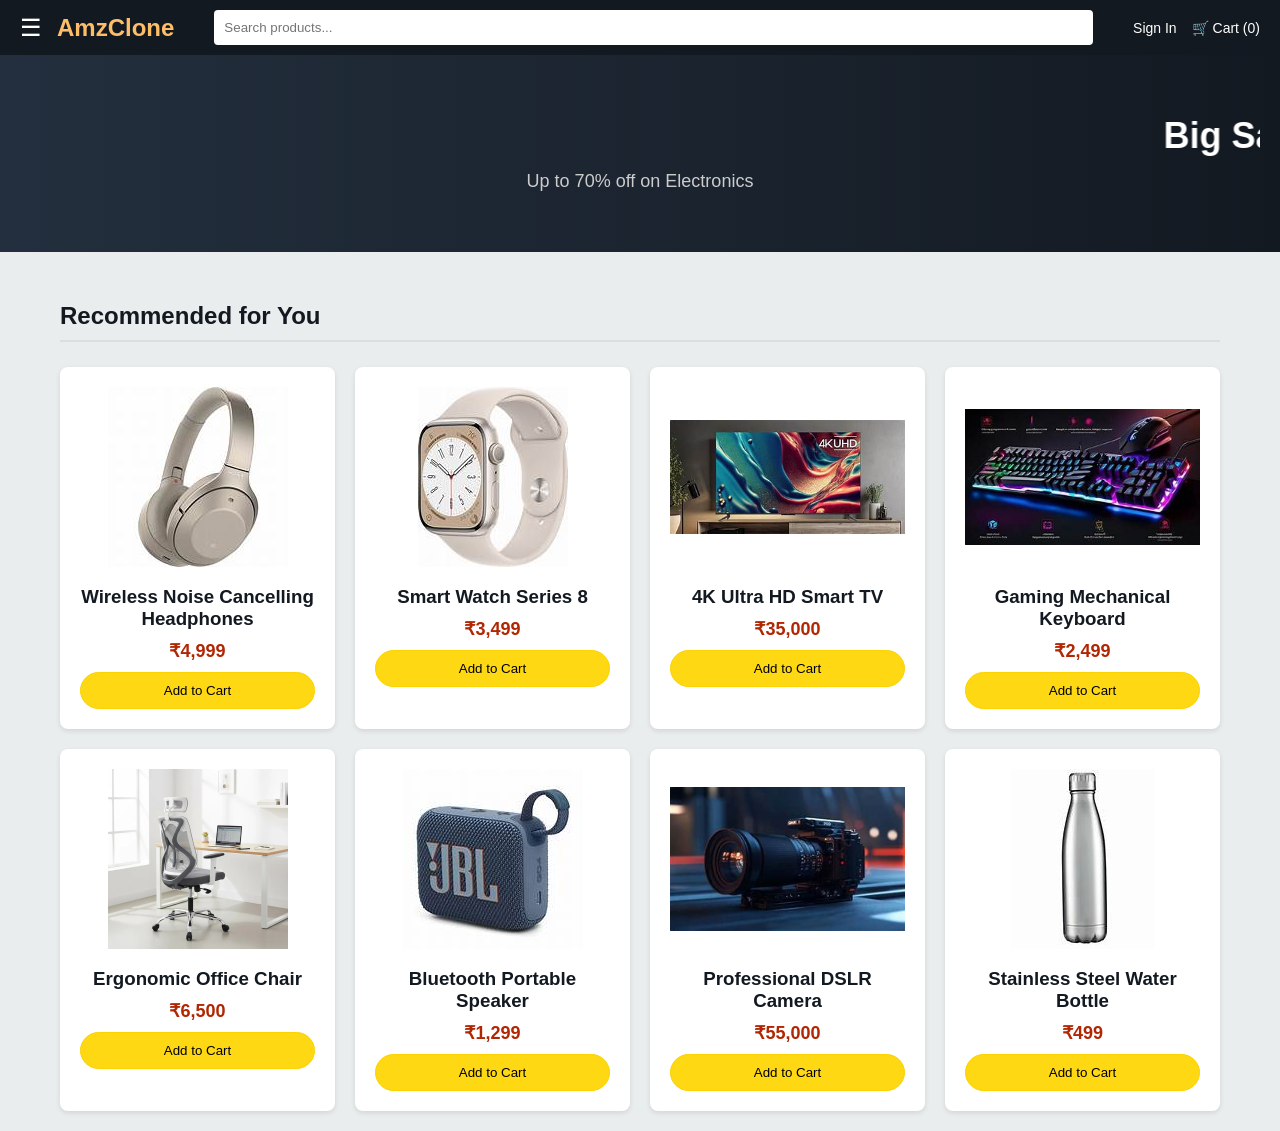
<file: fsd2/index.html>
<!DOCTYPE html>
<html lang="en">
<head>
    <meta charset="UTF-8"><title>AmzClone | Home</title>
    <link rel="stylesheet" href="style.css">
</head>
<body>
    <header class="navbar">
        <div class="nav-left">
            <button onclick="toggleSidebar(true)" class="close-btn" style="position:static; color:white;">☰</button>
            <h2 class="logo" onclick="window.location.href='index.html'">AmzClone</h2>
        </div>
        <div class="nav-center"><input type="text" id="search-bar" placeholder="Search products..."></div>
        <div class="nav-right">
            <a href="signin.html" id="user-greet">Sign In</a>
            <a href="cart.html">🛒 Cart (<span id="cart-count">0</span>)</a>
        </div>
    </header>

    <aside id="sidebar" class="sidebar">
        
        <button onclick="toggleSidebar(false)" class="close-btn">✖</button>
        <ul>
            <li><a href="index.html">Home</a></li>
            <li><a href="cart.html">Your Orders</a></li>
            <li><a href="#" onclick="localStorage.removeItem('currentUser'); location.reload();">Logout</a></li>
        </ul>
    </aside>

    <section class="hero">
       <marquee> <h2>Big Sale is Live!</h2>  </marquee>
        <p>Up to 70% off on Electronics</p>
    </section>

    <main class="container">
        <h2 class="section-title">Recommended for You</h2>
        <div id="product-grid" class="product-grid"></div>
    </main>

    <script src="script.js"></script>
</body>
</html>
</file>
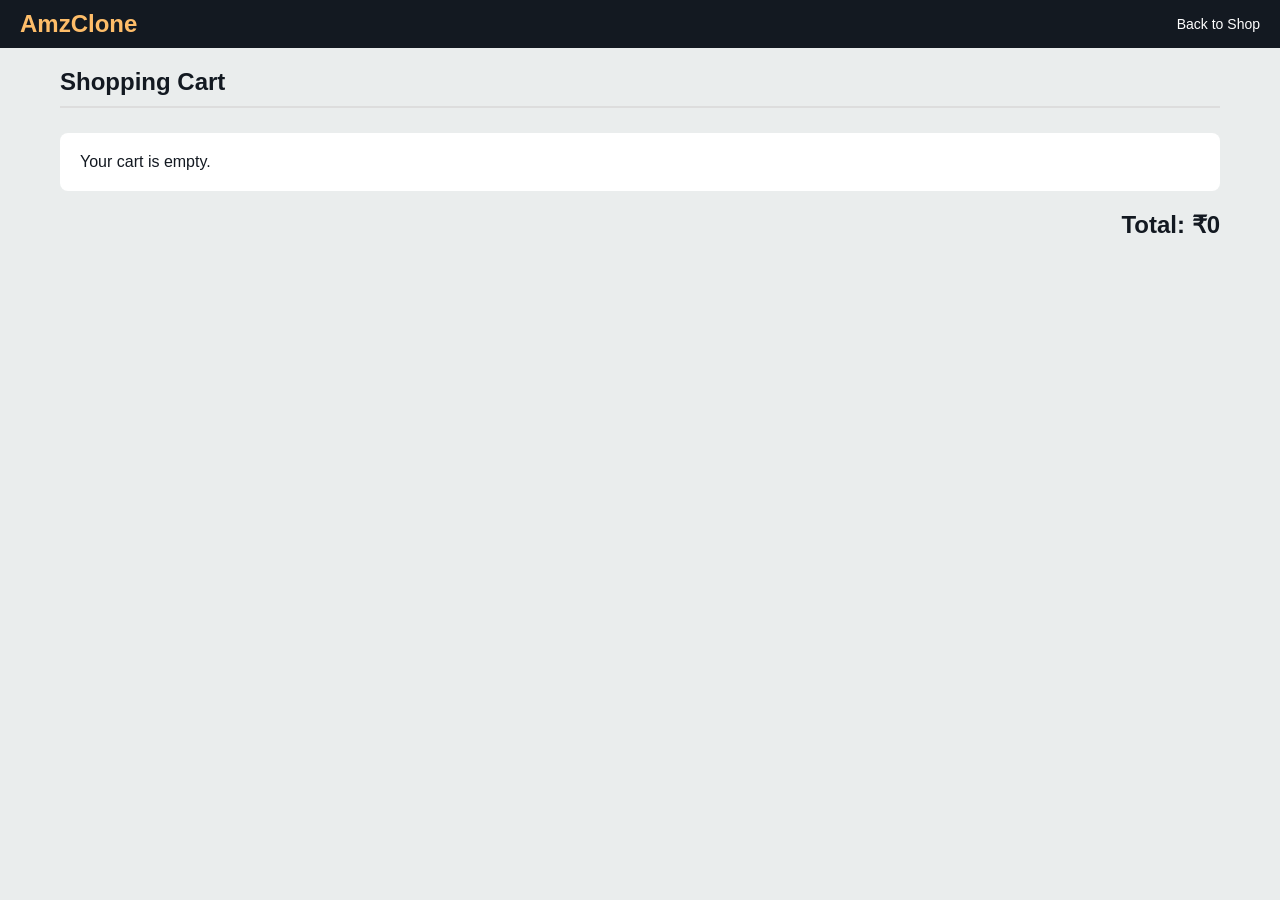
<file: fsd2/cart.html>
<!DOCTYPE html>
<html lang="en">
<head>
    <meta charset="UTF-8"><title>Your Cart</title>
    <link rel="stylesheet" href="style.css">
</head>
<body bgcolor="#AABBCC">
    <header class="navbar">
        <h2 class="logo" onclick="window.location.href='index.html'">AmzClone</h2>
        <div class="nav-right"><a href="index.html">Back to Shop</a></div>
    </header>

    <main class="container">
        <h2 class="section-title">Shopping Cart</h2>
        <div id="cart-items" style="background: white; padding: 20px; border-radius: 8px;"></div>
        <h2 style="text-align: right; margin-top: 20px;">Total: ₹<span id="cart-total">0</span></h2>
    </main>

    <script src="script.js"></script>
    <script>
        const cartContainer = document.getElementById('cart-items');
        const cartTotalDisplay = document.getElementById('cart-total');

        function changeQuantity(index, amount) {
            cart[index].quantity += amount;
            if (cart[index].quantity <= 0) cart.splice(index, 1);
            saveCart();
            renderCart();
            updateCartCount();
        }

        function renderCart() {
            if (cart.length === 0) {
                cartContainer.innerHTML = "<p>Your cart is empty.</p>";
                cartTotalDisplay.innerText = "0";
                return;
            }
            let total = 0;
            cartContainer.innerHTML = cart.map((item, index) => {
                const itemTotal = item.price * item.quantity;
                total += itemTotal;
                return `
                    <div class="cart-item">
                        <div style="flex:2"><h3>${item.name}</h3><p>₹${item.price.toLocaleString('en-IN')}</p></div>
                        <div class="qty-controls">
                            <button class="qty-btn" onclick="changeQuantity(${index}, -1)">-</button>
                            <span>${item.quantity}</span>
                            <button class="qty-btn" onclick="changeQuantity(${index}, 1)">+</button>
                        </div>
                        <div style="flex:1; text-align:right;"><b>₹${itemTotal.toLocaleString('en-IN')}</b></div>
                    </div>`;
            }).join('');
            cartTotalDisplay.innerText = total.toLocaleString('en-IN');
        }
        renderCart();
    </script>
</body>
</html>
</file>
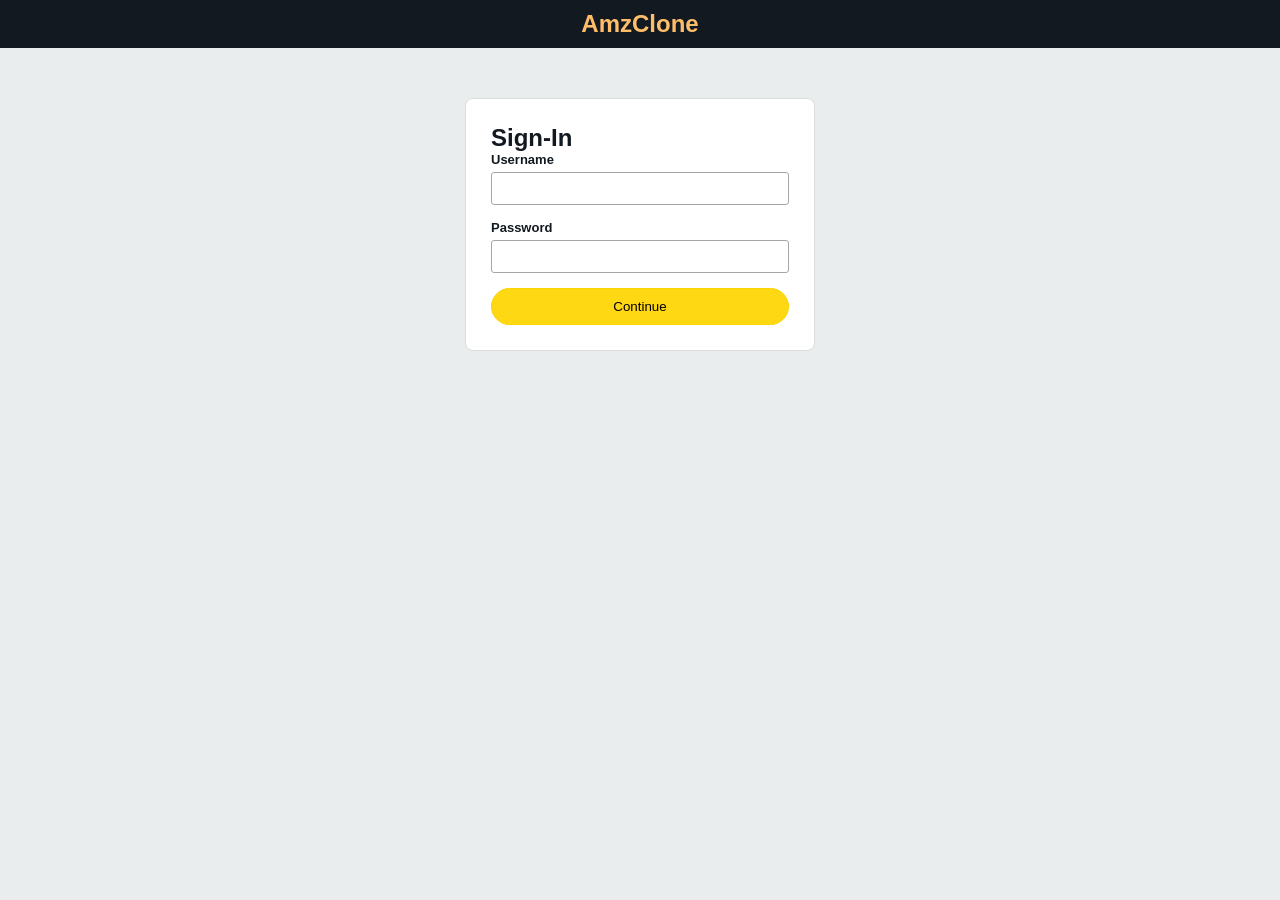
<file: fsd2/signin.html>
<!DOCTYPE html>
<html lang="en">
<head>
    <meta charset="UTF-8"><title>Sign In</title>
    <link rel="stylesheet" href="style.css">
</head>
<body>
    <header class="navbar" style="justify-content: center;">
        <h2 class="logo" onclick="window.location.href='index.html'">AmzClone</h2>
    </header>
    <div class="form-container">
        <h2>Sign-In</h2>
        <form onsubmit="handleLogin(event)">
            <p id="error-msg" class="error-msg">Please fill all fields.</p>
            <div class="form-group"><label>Username</label><input type="text" id="username"></div>
            <div class="form-group"><label>Password</label><input type="password" id="password"></div>
            <button type="submit" class="btn">Continue</button>
        </form>
    </div>
    <script>
        function handleLogin(e) {
            e.preventDefault();
            const user = document.getElementById('username').value;
            const pass = document.getElementById('password').value;
            if(!user || !pass) {
                document.getElementById('error-msg').style.display = 'block';
            } else {
                localStorage.setItem('currentUser', user);
                window.location.href = "index.html";
            }
        }
    </script>
</body>
</html>
</file>
<file: fsd2/style.css>
/* Global Reset */
* {
    margin: 0;
    padding: 0;
    box-sizing: border-box;
    font-family: 'Segoe UI', Tahoma, Geneva, Verdana, sans-serif;
}

body {
    background-color: #eaeded;
    color: #131921;
}

/* Navbar */
.navbar {
    display: flex;
    align-items: center;
    justify-content: space-between;
    background-color: #131921;
    color: white;
    padding: 10px 20px;
    position: sticky;
    top: 0;
    z-index: 1000;
}

.nav-left, .nav-right {
    display: flex;
    align-items: center;
    gap: 15px;
}

.nav-right a {
    color: white;
    text-decoration: none;
    font-size: 14px;
    font-weight: 500;
}

.logo {
    color: #febd69;
    font-size: 1.5rem;
    cursor: pointer;
}

#search-bar {
    width: 100%;
    padding: 10px;
    border-radius: 4px;
    border: none;
    outline: none;
}

.nav-center {
    flex-grow: 1;
    margin: 0 40px;
}

/* Hero Banner */
.hero {
    background: linear-gradient(to right, #232f3e, #131921);
    color: white;
    text-align: center;
    padding: 60px 20px;
    margin-bottom: 30px;
}

.hero h2 { font-size: 36px; margin-bottom: 10px; }
.hero p { font-size: 18px; color: #ccc; }

/* Sidebar */
.sidebar {
    height: 100%;
    width: 0;
    position: fixed;
    z-index: 2000;
    top: 0;
    left: 0;
    background-color: white;
    overflow-x: hidden;
    transition: 0.3s;
    padding-top: 60px;
    box-shadow: 5px 0 15px rgba(0,0,0,0.3);
}

.sidebar.active { width: 280px; }
.sidebar ul { list-style: none; padding: 20px; }
.sidebar li { padding: 15px 0; border-bottom: 1px solid #eee; }
.sidebar a { text-decoration: none; color: #111; font-weight: bold; }
.close-btn { position: absolute; top: 10px; right: 20px; font-size: 24px; cursor: pointer; background: none; border: none; }

/* Product Grid */
.container { padding: 20px; max-width: 1200px; margin: auto; }
.section-title { margin-bottom: 25px; font-size: 24px; border-bottom: 2px solid #ddd; padding-bottom: 10px; }

.product-grid {
    display: grid;
    grid-template-columns: repeat(auto-fill, minmax(250px, 1fr));
    gap: 20px;
}

.card {
    background: white;
    padding: 20px;
    border-radius: 8px;
    text-align: center;
    transition: transform 0.2s;
    box-shadow: 0 2px 5px rgba(0,0,0,0.1);
}

.card:hover { transform: translateY(-5px); }
.card img { max-width: 100%; height: 180px; object-fit: contain; margin-bottom: 15px; }
.price { color: #b12704; font-size: 18px; font-weight: bold; margin: 10px 0; }

.btn {
    background: #ffd814;
    border: 1px solid #fcd200;
    border-radius: 20px;
    padding: 10px 20px;
    cursor: pointer;
    font-weight: 500;
    width: 100%;
}

.btn:hover { background: #f7ca00; }

/* Cart Specific */
.cart-item {
    display: flex; 
    justify-content: space-between; 
    align-items: center;
    border-bottom: 1px solid #eee; 
    padding: 15px 0;
}

.qty-controls { display: flex; align-items: center; gap: 10px; }
.qty-btn {
    background-color: #f0f2f2;
    border: 1px solid #d5d9d9;
    border-radius: 4px;
    padding: 5px 12px;
    font-size: 18px;
    cursor: pointer;
    font-weight: bold;
}

/* Sign In Form */
.form-container {
    background: white;
    width: 350px;
    margin: 50px auto;
    padding: 25px;
    border: 1px solid #ddd;
    border-radius: 8px;
}
.form-group { margin-bottom: 15px; }
.form-group label { display: block; font-size: 13px; font-weight: bold; margin-bottom: 5px; }
.form-group input { width: 100%; padding: 8px; border: 1px solid #a6a6a6; border-radius: 3px; }
.error-msg { color: #c40000; font-size: 12px; display: none; margin-bottom: 10px; }
</file>
